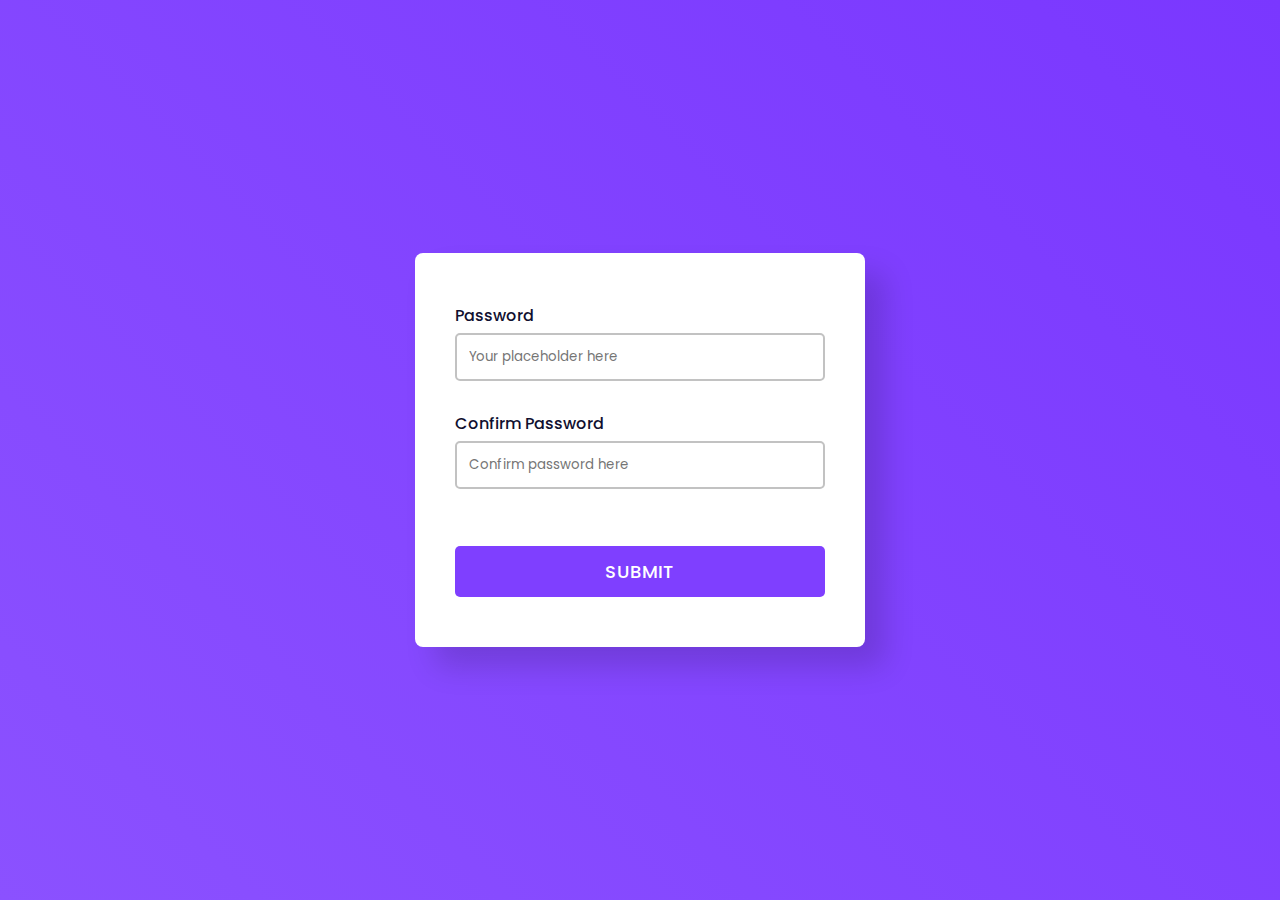
<file: Confirm Password/index.html>
<!DOCTYPE html>
<html lang="en">
<head>
    <meta name="viewport" content="width=device-width, initial-scale=1.0">
    <title>Confirm Password Javascript</title>
    <!--Google Fonts-->
    <link href="https://fonts.googleapis.com/css2?family=Poppins:wght@400;500&display=swap" rel="stylesheet">
    <!--Stylesheet-->
    <link rel="stylesheet" href="style.css">
</head>
<body>
    <form>
        <label for="password">Password</label>
        <input type="password" id="password" placeholder="Your placeholder here">
        <label for="cnfrm-password">Confirm Password</label>
        <input type="password" id="cnfrm-password" placeholder="Confirm password here">
        <p id="message"></p>
        <input type="button" onclick="checkPassword()" value="SUBMIT"/>
    </form>
    <!--Script-->
    <script src="script.js"></script>
</body>
</html>
</file>
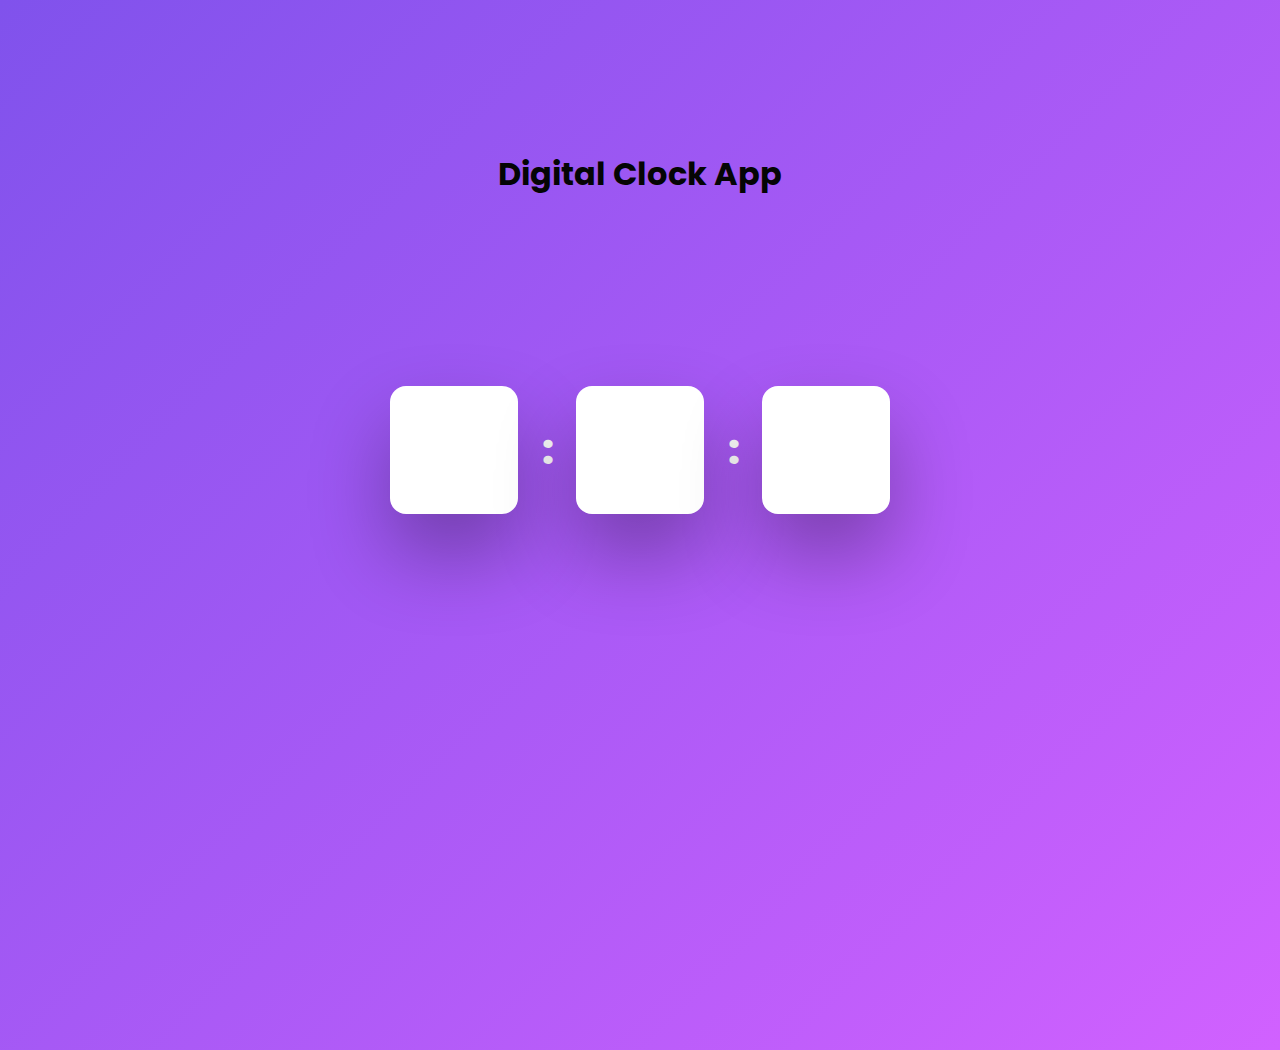
<file: digital clock/index.html>
<!DOCTYPE html>
<html lang="en">
  <head>
    <meta name="viewport" content="width=device-width, initial-scale=1.0" />
    <title>Digital Clock</title>
    <!-- Google Fonts -->
    <link
      href="https://fonts.googleapis.com/css2?family=Poppins:wght@600;800&display=swap"
      rel="stylesheet"
    />
    <!-- Stylesheet -->
    <link rel="stylesheet" href="style.css" />
  </head>
  <body>
    <h1>Digital Clock App</h1>
    <div class="clock">
      <div id="hour"></div>
      <span>:</span>
      <div id="minute"></div>
      <span>:</span>
      <div id="seconds"></div>
    </div>
    <!-- Script -->
    <script src="script.js"></script>
  </body>
</html>
</file>
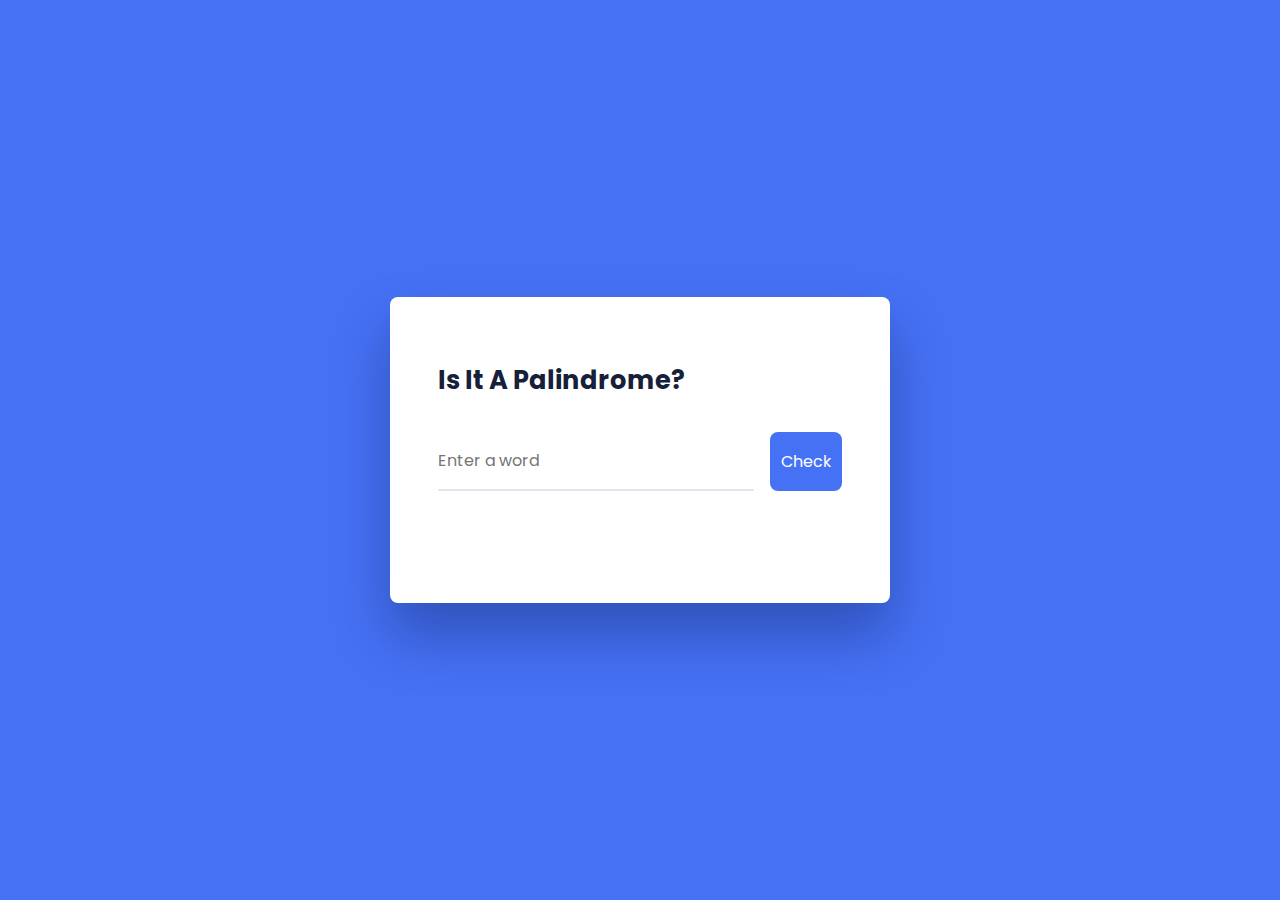
<file: palindrome checker app/index.html>
<!DOCTYPE html>
<html lang="en">
  <head>
    <meta name="viewport" content="width=device-width, initial-scale=1.0" />
    <title>Is It A Palindrome?</title>
    <!-- Google Fonts -->
    <link
      href="https://fonts.googleapis.com/css2?family=Poppins:wght@400;600&display=swap"
      rel="stylesheet"
    />
    <!-- Stylesheet -->
    <link rel="stylesheet" href="style.css" />
  </head>
  <body>
    <div class="container">
      <h2 class="app-title">Is It A Palindrome?</h2>
      <div class="input-wrapper">
        <input type="text" id="input-text" placeholder="Enter a word" />
        <button id="btn">Check</button>
      </div>
      <p id="result"></p>
    </div>
    <script src="script.js"></script>
  </body>
</html>
</file>
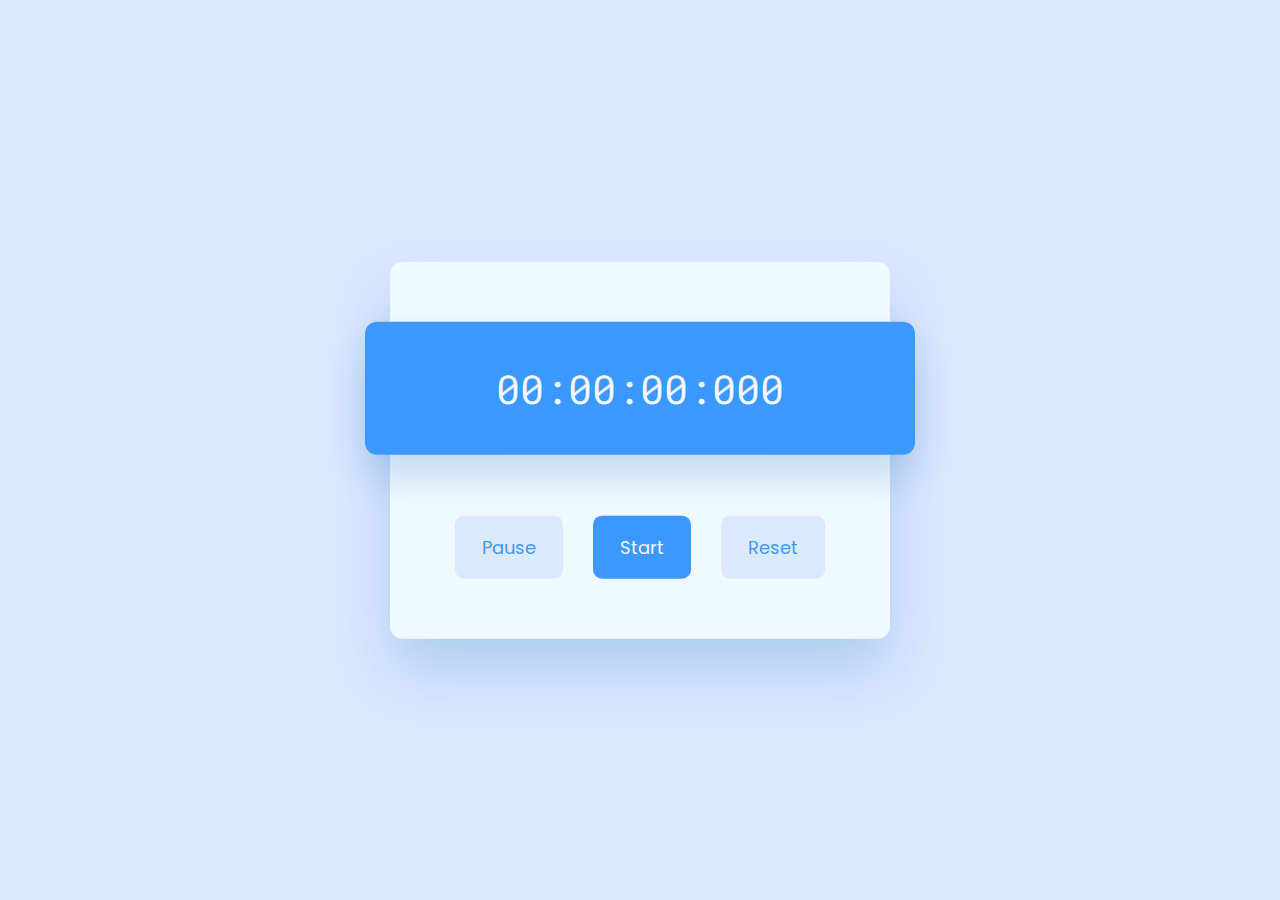
<file: stopwatch/index.html>
<!DOCTYPE html>
<html lang="en">
  <head>
    <meta name="viewport" content="width=device-width, initial-scale=1.0" />
    <title>Stopwatch Javascript</title>
    <!-- Google Font -->
    <link
      href="https://fonts.googleapis.com/css2?family=Poppins&family=Roboto+Mono:wght@700&display=swap"
      rel="stylesheet"
    />
    <!-- Stylesheet -->
    <link rel="stylesheet" href="style.css" />
  </head>
  <body>
    <div class="container">
      <div class="timer-display">00:00:00:000</div>
      <div class="buttons">
        <button id="pause-timer">Pause</button>
        <button id="start-timer">Start</button>
        <button id="reset-timer">Reset</button>
      </div>
    </div>
    <!-- Script -->
    <script src="script.js"></script>
  </body>
</html>
</file>
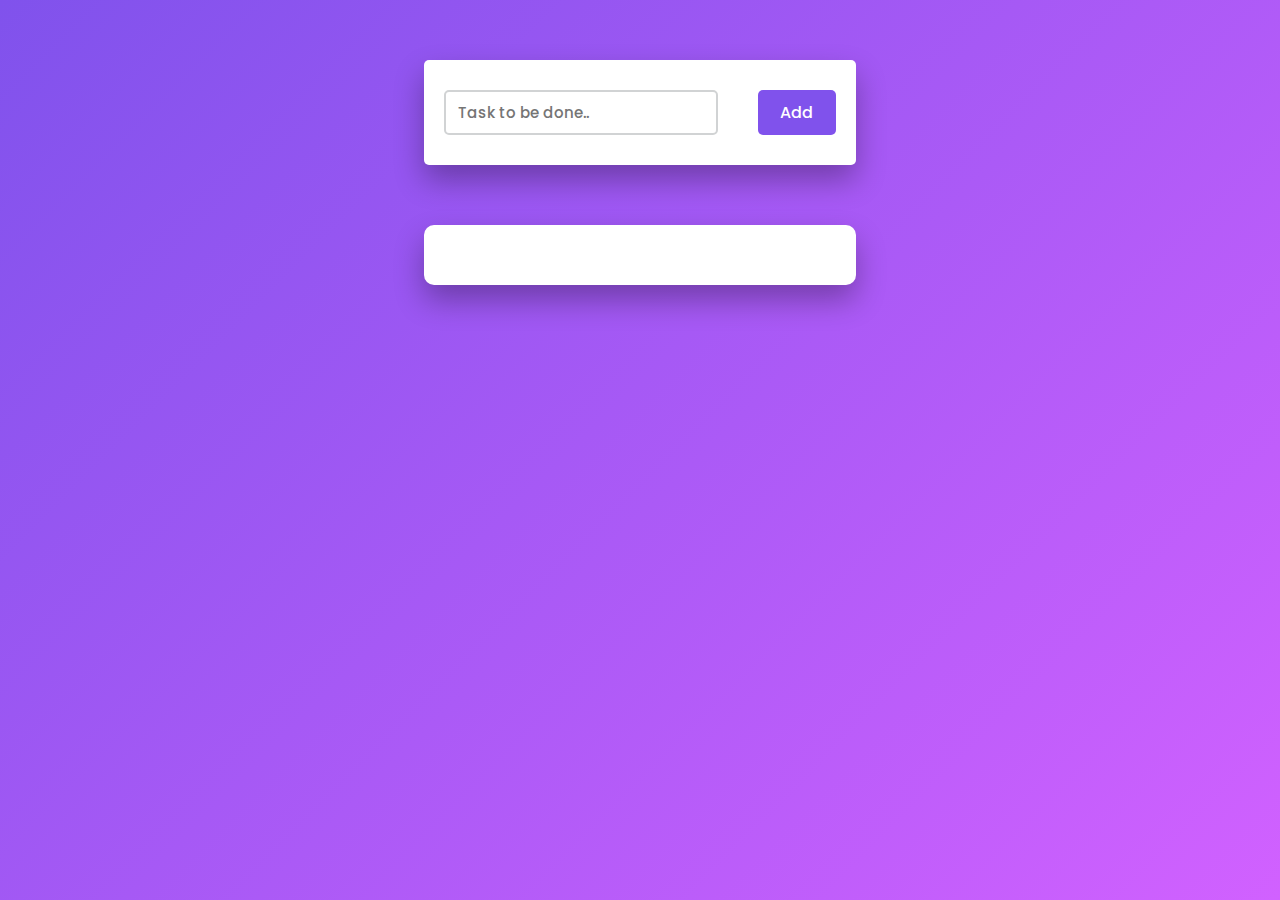
<file: To Do List/index.html>
<!DOCTYPE html>
<html lang="en">
<head>
    <title>Simple To Do List</title>
    <!--Google Font-->
    <link href="https://fonts.googleapis.com/css2?family=Poppins:wght@400;500&display=swap" rel="stylesheet">
    <!--Font Awesome CDN-->
    <link rel="stylesheet" href="https://cdnjs.cloudflare.com/ajax/libs/font-awesome/5.15.2/css/all.min.css">
    <!--Stylesheet-->
    <link rel="stylesheet" href="style.css">
</head>
<body>
    <div class="container">
        <div id="newtask">
            <input type="text" placeholder="Task to be done..">
            <button id="push">Add</button>
        </div>
        <div id="tasks"></div>
    </div>
    <!--Script-->
    <script src="script.js"></script>
</body>
</html>
</file>
<file: Confirm Password/style.css>
*,
*:before,
*:after{
    padding: 0;
    margin: 0;
    box-sizing: border-box;
    font-family: "Poppins",sans-serif;
}
body{
    height: 100vh;
    background: linear-gradient(
        45deg,
        #8b51ff,
        #7a37ff
    );
}
form{
    background-color: #ffffff;
    width: 450px;
    padding: 50px 40px;
    position: absolute;
    transform: translate(-50%,-50%);
    top: 50%;
    left: 50%;
    border-radius: 8px;
    box-shadow: 20px 20px 30px rgba(0,0,0,0.15);
}
label{
    font-weight: 500;
    color: #101030;
}
input{
    display: block;
    width: 100%;
    margin-top: 5px;
    padding: 12px;
    border-radius: 5px;
    outline: none;
    color: #101010;
}
#password{
    margin-bottom: 30px;
}
input[type="password"]{
    border: 2px solid #c2c2c2;
}
input[type="button"]{
    background-color: #7f3fff;
    border: none;
    color: #ffffff;
    font-weight: 500;
    font-size: 18px;
    letter-spacing: 1px;
    cursor: pointer;
    margin-top: 20px;
}
p{
    font-size: 14px;
    margin: 15px 0;
    display: inline-block;
    color: #ffffff;
}
</file>
<file: digital clock/style.css>
* {
    padding: 0;
    margin: 0;
    box-sizing: border-box;
    font-family: "Poppins", sans-serif;
  }
  body {
    height: 100vh;
    background-image: linear-gradient(135deg, #8052ec, #d161ff);
  }


  h1{
    display: flex;
    justify-content: center;
    margin-top: 150px;
    color: rgb(5, 5, 5);
  }
  .clock {
    width: 31.25em;
    height: 8em;
    position: absolute;
    transform: translate(-50%, -50%);
    top: 50%;
    left: 50%;
    display: flex;
    align-items: center;
    justify-content: space-between;
    font-weight: 600;
  }
  .clock div {
    position: relative;
    background-color: #ffffff;
    height: 100%;
    width: 3.2em;
    display: flex;
    align-items: center;
    justify-content: center;
    font-size: 2.5em;
    color: #150c41;
    border-radius: 0.4em;
    box-shadow: 0 1em 2em rgba(0, 0, 0, 0.3);
    letter-spacing: 0.05em;
  }
  .clock span {
    font-weight: 800;
    font-size: 2.5em;
    color: #ffffff;
  }
</file>
<file: palindrome checker app/style.css>
* {
    padding: 0;
    margin: 0;
    box-sizing: border-box;
    outline: none;
    font-family: "Poppins", sans-serif;
  }
  body {
    background-color: #4571f5;
  }
  .container {
    width: 90%;
    max-width: 31.25em;
    background-color: #ffffff;
    padding: 4em 3em;
    border-radius: 0.5em;
    box-shadow: 0 2em 3.5em rgba(0, 9, 50, 0.3);
    position: absolute;
    transform: translate(-50%, -50%);
    left: 50%;
    top: 50%;
  }
  .app-title {
    color: #172039;
    font-size: 1.6em;
  }
  .input-wrapper {
    display: grid;
    grid-template-columns: 9fr 3fr;
    gap: 1em;
    margin: 2em 0 1em 0;
  }
  input {
    border: none;
    border-bottom: 2px solid #e2e4ef;
    color: #172039;
    padding: 1em 0;
    font-weight: 400;
    font-size: 1em;
  }
  input:focus {
    border-bottom: 2px solid #4571f5;
  }
  button {
    font-size: 1em;
    padding: 1em 0.5em;
    background-color: #4571f5;
    border: none;
    color: #ffffff;
    border-radius: 0.5em;
    cursor: pointer;
  }
  p {
    text-align: center;
    color: #ffffff;
    font-weight: 400;
    padding: 1em 0;
    border-radius: 0.5em;
    transition: 0.5s;
  }
  p span {
    font-weight: 500;
    font-style: italic;
  }
  .success {
    background-color: #01bd5f;
    animation: pop 0.4s;
  }
  .error {
    background-color: #f52a3b;
    animation: pop 0.4s;
  }
  @keyframes pop {
    0% {
      transform: scale(0);
    }
    100% {
      transform: scale(1);
    }
  }
</file>
<file: stopwatch/style.css>
* {
    padding: 0;
    margin: 0;
    box-sizing: border-box;
  }
  body {
    background-color: #dbe9ff;
  }
  .container {
    background-color: #f0f9ff;
    position: absolute;
    transform: translate(-50%, -50%);
    left: 50%;
    top: 50%;
    width: min(90%, 31.25em);
    padding: 3.75em 0;
    border-radius: 0.8em;
    box-shadow: 0 1.97em 3.75em rgba(1, 87, 185, 0.2);
  }
  .timer-display {
    position: relative;
    width: 110%;
    background-color: #3c98ff;
    left: -5%;
    padding: 1em 0;
    font-family: "Roboto Mono", monospace;
    color: #f0f9ff;
    font-size: 2.5em;
    display: flex;
    align-items: center;
    justify-content: space-around;
    border-radius: 0.3em;
    box-shadow: 0 0.5em 1em rgba(1, 87, 185, 0.2);
  }
  .buttons {
    width: 80%;
    margin: 3.8em auto 0 auto;
    display: flex;
    justify-content: space-around;
  }
  .buttons button {
    font-size: 1.12em;
    background-color: #dbe9ff;
    color: #3c98ff;
    border: none;
    font-family: "Poppins", sans-serif;
    border-radius: 0.5em;
    padding: 1em 1.5em;
    cursor: pointer;
    outline: none;
  }
  #start-timer {
    background-color: #3c98ff;
    color: #f0f9ff;
  }
</file>
<file: To Do List/style.css>
*,
*:before,
*:after{
    padding: 0;
    margin: 0;
    box-sizing: border-box;
}
body{
    height: 100vh;
    background: linear-gradient(
        135deg,
        #8052ec,
        #d161ff
    );
}
.container{
    width: 40%;
    min-width: 450px;
    position: absolute;
    margin: auto;
    left: 0;
    right: 0;
    top: 30px;
    padding: 30px 40px;
}
#newtask{
    position: relative;
    background-color: #ffffff;
    padding: 30px 20px;
    border-radius: 5px;
    box-shadow: 0 15px 30px rgba(0,0,0,0.3);
}
#newtask input{
    width: 70%;
    width: 70%;
    height: 45px;
    font-family: 'Poppins',sans-serif;
    font-size: 15px;
    border: 2px solid #d1d3d4;
    padding: 12px;
    color: #111111;
    font-weight: 500;
    position: relative;
    border-radius: 5px;
}
#newtask input:focus{
    outline: none;
    border-color: #8052ec;
}

#newtask button{
    position: relative;
    float: right;
    width: 20%;
    height: 45px;
    border-radius: 5px;
    font-family: 'Poppins',sans-serif;
    font-weight: 500;
    font-size: 16px;
    background-color: #8052ec;
    border: none;
    color: #ffffff;
    cursor: pointer;
    outline: none;
}
#tasks{
    background-color: #ffffff;
    padding: 30px 20px;
    margin-top: 60px;
    border-radius: 10px;
    box-shadow: 0 15px 30px rgba(0,0,0,0.3);
    width: 100%;
    position: relative;
}
.task{
    background-color: #ffffff;
    height: 50px;
    padding: 5px 10px;
    margin-top: 10px;
    display: flex;
    align-items: center;
    justify-content: space-between;
    border-bottom: 2px solid #d1d3d4;
    cursor: pointer;
}
.task span{
    font-family: 'Poppins',sans-serif;
    font-size: 15px;
    font-weight: 400;
}
.task button{
    background-color: #8052ec;
    color: #ffffff;
    height: 100%;
    width: 40px;
    border-radius: 5px;
    border: none;
    cursor: pointer;
    outline: none;
}
.completed{
    text-decoration: line-through;
}
</file>
